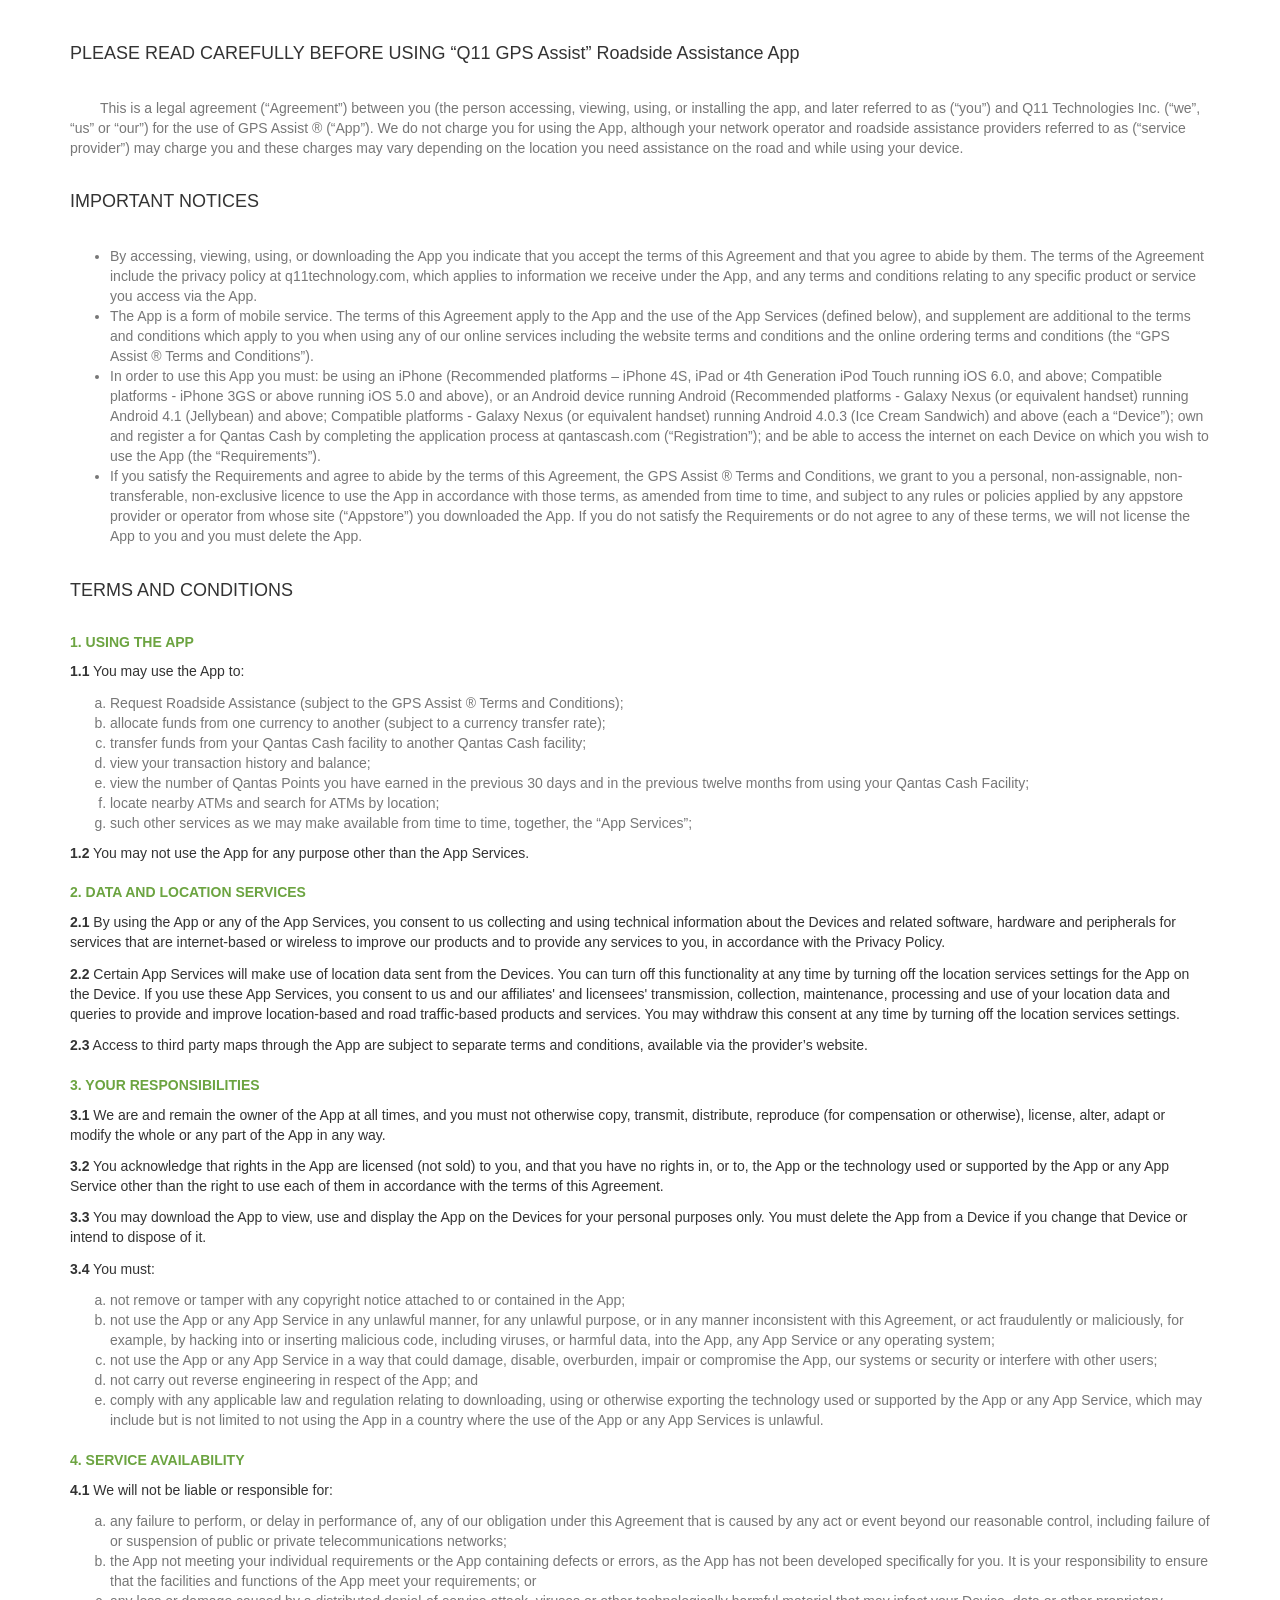
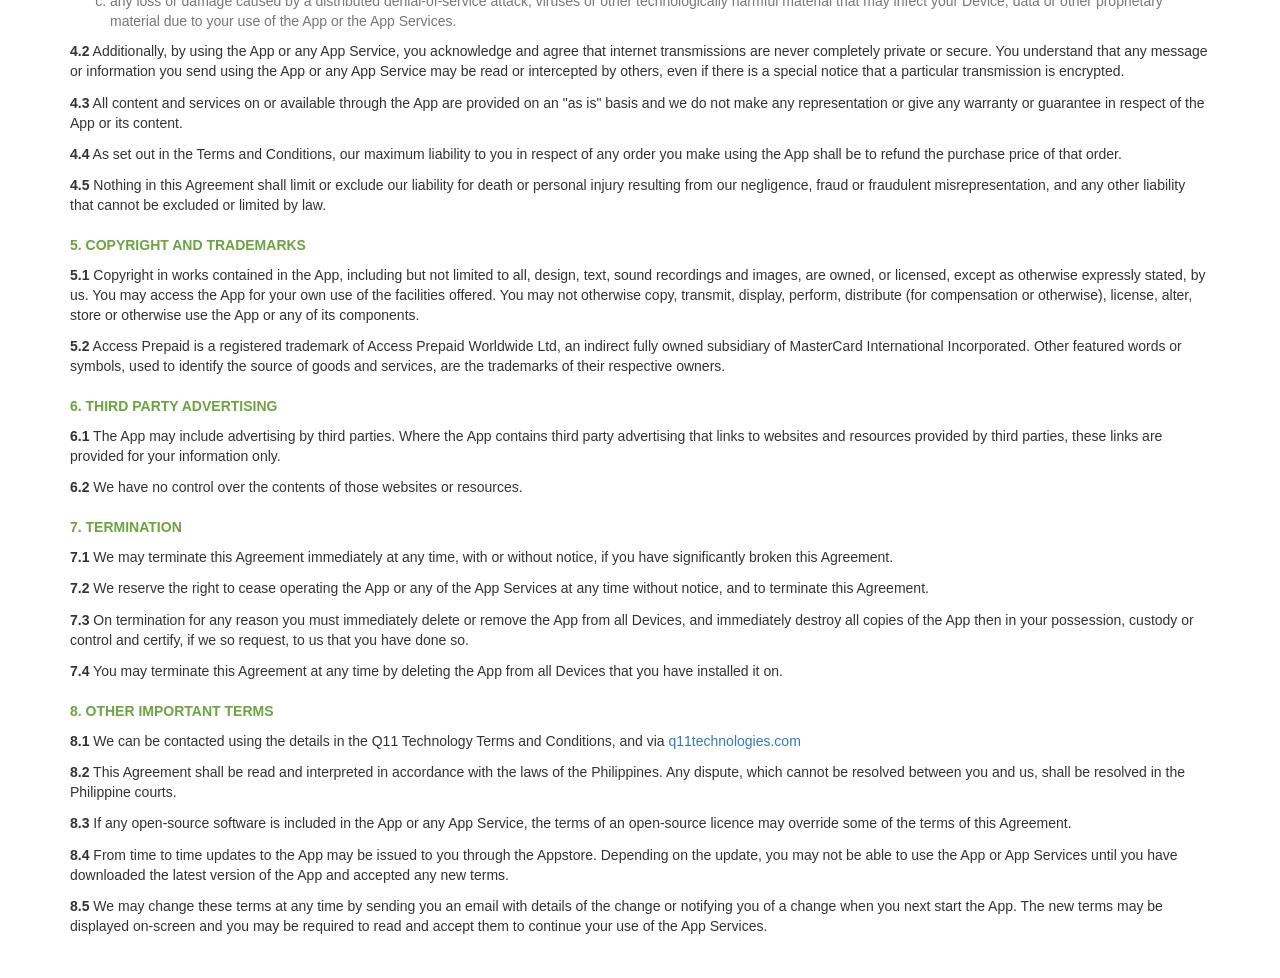
<file: terms.html>
<!DOCTYPE html>
<html lang="en">

<head>

    <meta charset="utf-8">
    <meta http-equiv="X-UA-Compatible" content="IE=edge">
    <meta name="viewport" content="width=device-width, initial-scale=1">
    <meta name="description" content="Q11 GPS Assist - Radside Assistance App">
    <meta name="author" content="">

    <title>Q11 GPS Assist - Roadside Assistance App</title>
	<link rel="icon" type="image/png" href="img/icon.png">
    <!-- Bootstrap Core CSS -->
    <link href="css/bootstrap.min.css" rel="stylesheet">

    <!-- Custom CSS -->
    <link href="css/main.css" rel="stylesheet">
    
    <!-- Custom Fonts -->
    <link href="font-awesome/css/font-awesome.min.css" rel="stylesheet" type="text/css">
    <!--<link href="http://fonts.googleapis.com/css?family=Source+Sans+Pro:300,400,700,300italic,400italic,700italic" rel="stylesheet" type="text/css">-->

    <!-- HTML5 Shim and Respond.js IE8 support of HTML5 elements and media queries -->
    <!-- WARNING: Respond.js doesn't work if you view the page via file:// -->
    <!--[if lt IE 9]>
        <script src="https://oss.maxcdn.com/libs/html5shiv/3.7.0/html5shiv.js"></script>
        <script src="https://oss.maxcdn.com/libs/respond.js/1.4.2/respond.min.js"></script>
    <![endif]-->

</head>

<body>
    <section id="terms" class="terms">
        <div class="container">
            <div class="row">
                <div class="col-lg-12">
				<h4>
					PLEASE READ CAREFULLY BEFORE USING &ldquo;Q11 GPS Assist&rdquo; Roadside Assistance App
				</h4>
				<p class="graytext indent30">
					This is a legal agreement (&ldquo;Agreement&rdquo;) between you (the person accessing, viewing, using, or installing the app, and later referred to as (&ldquo;you&rdquo;) and Q11 Technologies Inc. (&ldquo;we&rdquo;, &ldquo;us&rdquo; or &ldquo;our&rdquo;) for the use of GPS Assist &reg; (&ldquo;App&rdquo;). We do not charge you for using the App, although your network operator and roadside assistance providers referred to as (&ldquo;service provider&rdquo;) may charge you and these charges may vary depending on the location you need assistance on the road and while using your device.
				</p>
				<h4>
					IMPORTANT NOTICES
				</h4>
				<ul type="disc" class="graytext">
					<li>
						By accessing, viewing, using, or downloading the App you indicate that you accept the terms of this Agreement and that you agree to abide by them. The terms of the Agreement include the privacy policy at q11technology.com, which applies to information we receive under the App, and any terms and conditions relating to any specific product or service you access via the App.
					</li>
					<li>
						The App is a form of mobile service. The terms of this Agreement apply to the App and the use of the App Services (defined below), and supplement are additional to the terms and conditions which apply to you when using any of our online services including the website terms and conditions and the online ordering terms and conditions (the &ldquo;GPS Assist &reg; Terms and Conditions&rdquo;). 
					</li>
					<li>
						In order to use this App you must: be using an iPhone (Recommended platforms – iPhone 4S, iPad or 4th Generation iPod Touch running iOS 6.0, and above; Compatible platforms - iPhone 3GS or above running iOS 5.0 and above), or an Android device running Android (Recommended platforms - Galaxy Nexus (or equivalent handset) running Android 4.1 (Jellybean) and above; Compatible platforms - Galaxy Nexus (or equivalent handset) running Android 4.0.3 (Ice Cream Sandwich) and above (each a &ldquo;Device&rdquo;); own and register a for Qantas Cash by completing the application process at qantascash.com (&ldquo;Registration&rdquo;); and be able to access the internet on each Device on which you wish to use the App (the &ldquo;Requirements&rdquo;).
					</li>
					<li>
						If you satisfy the Requirements and agree to abide by the terms of this Agreement, the GPS Assist &reg; Terms and Conditions, we grant to you a personal, non-assignable, non-transferable, non-exclusive licence to use the App in accordance with those terms, as amended from time to time, and subject to any rules or policies applied by any appstore provider or operator from whose site (&ldquo;Appstore&rdquo;) you downloaded the App. If you do not satisfy the Requirements or do not agree to any of these terms, we will not license the App to you and you must delete the App.
					</li>
				</ul>
				<h4>TERMS AND CONDITIONS</h4>
				
				<h5>
					<b class="text-primary">1. USING THE APP</b>
				</h5>
				<p>
					<b>1.1</b> You may use the App to:
				</p>
				<ol type="a" class="graytext">
					<li>
						Request Roadside Assistance (subject to the GPS Assist &reg; Terms and Conditions);
					</li>
					<li>
						allocate funds from one currency to another (subject to a currency transfer rate);
					</li>
					<li>
						transfer funds from your Qantas Cash facility to another Qantas Cash facility;
					</li>
					<li>
						view your transaction history and balance;
					</li>
					<li>
						view the number of Qantas Points you have earned in the previous 30 days and in the previous twelve months from using your Qantas Cash Facility;
					</li>
					<li>
						locate nearby ATMs and search for ATMs by location;
					</li>
					<li>
						such other services as we may make available from time to time, together, the &ldquo;App Services&rdquo;;
					</li>
				</ol>
				<p>
					<b>1.2</b> You may not use the App for any purpose other than the App Services.
				</p>
				<h5>
					<b class="text-primary">2. DATA AND LOCATION SERVICES</b>
				</h5>
				<p>
					<b>2.1</b> By using the App or any of the App Services, you consent to us collecting and using technical information about the Devices and related software, hardware and peripherals for services that are internet-based or wireless to improve our products and to provide any services to you, in accordance with the Privacy Policy.
				</p>
				<p>
					<b>2.2</b> Certain App Services will make use of location data sent from the Devices. You can turn off this functionality at any time by turning off the location services settings for the App on the Device. If you use these App Services, you consent to us and our affiliates' and licensees' transmission, collection, maintenance, processing and use of your location data and queries to provide and improve location-based and road traffic-based products and services. You may withdraw this consent at any time by turning off the location services settings.
				</p>
				<p>
					<b>2.3</b> Access to third party maps through the App are subject to separate terms and conditions, available via the provider’s website.
				</p>
				<h5>
					<b class="text-primary">3. YOUR RESPONSIBILITIES</b>
				</h5>
				<p>
					<b>3.1</b> We are and remain the owner of the App at all times, and you must not otherwise copy, transmit, distribute, reproduce (for compensation or otherwise), license, alter, adapt or modify the whole or any part of the App in any way.
				</p>
				<p>
					<b>3.2</b> You acknowledge that rights in the App are licensed (not sold) to you, and that you have no rights in, or to, the App or the technology used or supported by the App or any App Service other than the right to use each of them in accordance with the terms of this Agreement.
				</p>
				<p>
					<b>3.3</b> You may download the App to view, use and display the App on the Devices for your personal purposes only. You must delete the App from a Device if you change that Device or intend to dispose of it.
				</p>
				<p>
					<b>3.4</b> You must:
				</p>
				<ol type="a" class="graytext">
					<li>
						not remove or tamper with any copyright notice attached to or contained in the App;
					</li>
					
					<li>
						not use the App or any App Service in any unlawful manner, for any unlawful purpose, or in any manner inconsistent with this Agreement, or act fraudulently or maliciously, for example, by hacking into or inserting malicious code, including viruses, or harmful data, into the App, any App Service or any operating system;
					</li>
				
					<li>
						not use the App or any App Service in a way that could damage, disable, overburden, impair or compromise the App, our systems or security or interfere with other users;
					</li>
					<li> 
						not carry out reverse engineering in respect of the App; and
					</li>
					<li>
						comply with any applicable law and regulation relating to downloading, using or otherwise exporting the technology used or supported by the App or any App Service, which may include but is not limited to not using the App in a country where the use of the App or any App Services is unlawful.
					</li>
				</ol>
				<h5>
					<b class="text-primary">4. SERVICE AVAILABILITY</b>
				</h5>
				<p>
					<b>4.1</b> We will not be liable or responsible for:
				</p>
				<ol type="a" class="graytext">
					<li>
						any failure to perform, or delay in performance of, any of our obligation under this Agreement that is caused by any act or event beyond our reasonable control, including failure of or suspension of public or private telecommunications networks;
					</li>
					<li>
						the App not meeting your individual requirements or the App containing defects or errors, as the App has not been developed specifically for you. It is your responsibility to ensure that the facilities and functions of the App meet your requirements; or
					</li>
					<li>
						any loss or damage caused by a distributed denial-of-service attack, viruses or other technologically harmful material that may infect your Device, data or other proprietary material due to your use of the App or the App Services.
					</li>
				</ol>
				<p>
					<b>4.2</b> Additionally, by using the App or any App Service, you acknowledge and agree that internet transmissions are never completely private or secure. You understand that any message or information you send using the App or any App Service may be read or intercepted by others, even if there is a special notice that a particular transmission is encrypted.
				</p>
				<p>
					<b>4.3</b> All content and services on or available through the App are provided on an "as is" basis and we do not make any representation or give any warranty or guarantee in respect of the App or its content. 
				</p>
				<p>
					<b>4.4</b> As set out in the Terms and Conditions, our maximum liability to you in respect of any order you make using the App shall be to refund the purchase price of that order.
				</p>
				<p>
					<b>4.5</b> Nothing in this Agreement shall limit or exclude our liability for death or personal injury resulting from our negligence, fraud or fraudulent misrepresentation, and any other liability that cannot be excluded or limited by law.
				</p>
				<h5>
					<b class="text-primary">5. COPYRIGHT AND TRADEMARKS</b>
				</h5>
				<p>
					<b>5.1</b> Copyright in works contained in the App, including but not limited to all, design, text,  sound  recordings and images, are owned, or licensed,  except as otherwise expressly stated, by us. You may access the App for your own use of the facilities offered. You may not otherwise copy, transmit, display, perform, distribute (for compensation or otherwise), license, alter, store or otherwise use the App or any of its components.
				</p>
				<p>
					<b>5.2</b> Access Prepaid is a registered trademark of Access Prepaid Worldwide Ltd, an indirect fully owned subsidiary of MasterCard International Incorporated. Other featured words or symbols, used to identify the source of goods and services, are the trademarks of their respective owners.
				</p>
				<h5>
					<b class="text-primary">6. THIRD PARTY ADVERTISING</b>
				</h5>
				<p>
					<b>6.1</b> The App may include advertising by third parties. Where the App contains third party  advertising that links to websites and resources provided by third parties, these links are provided for your information only.
				</p>
				<p>
					<b>6.2</b> We have no control over the contents of those websites or resources.
				</p>
				<h5>
					<b class="text-primary">7. TERMINATION</b>
				</h5>
				<p>
					<b>7.1</b> We may terminate this Agreement immediately at any time, with or without notice, if  you have significantly broken this Agreement.
				</p>
				<p>
					<b>7.2</b> We reserve the right to cease operating the App or any of the App Services at any time without notice, and to terminate this Agreement.
				</p>
				<p>
					<b>7.3</b> On termination for any reason you must immediately delete or remove the App from all Devices, and immediately destroy all copies of the App then in your possession, custody or control and certify, if we so request, to us that you have done so.
				</p>
				<p>
					<b>7.4</b> You may terminate this Agreement at any time by deleting the App from all Devices that you have installed it on.
				</p>
				<h5>
					<b class="text-primary">8. OTHER IMPORTANT TERMS</b>
				</h5>
				<p>
					<b>8.1</b> We can be contacted using the details in the Q11 Technology Terms and Conditions, and via 
					<a href="http://q11technologies.com">q11technologies.com</a>
				</p>
				<p>
					<b>8.2</b> This Agreement shall be read and interpreted in accordance with the laws of the Philippines. Any dispute, which cannot be resolved between you and us, shall be resolved in the Philippine courts.	
				</p>
				<p>
					<b>8.3</b> If any open-source software is included in the App or any App Service, the  terms of an open-source licence may override some of the terms of this Agreement.
				</p>
				<p>
					<b>8.4</b> From time to time updates to the App may be issued to you through the Appstore. Depending on the update, you may not be able to use the App or App Services until you have downloaded the latest version of the App and accepted any new terms.
				</p>
				<p>
					<b>8.5</b> We may change these terms at any time by sending you an email with details of the change or notifying you of a change when you next start the App. The new terms may be displayed on-screen and you may be required to read and accept them to continue your use of the App Services.
				</p>
			</div>
                <!-- /.col-lg-10 -->
            </div>
            <!-- /.row -->
        </div>
        <!-- /.container -->
    </section>

    <script src="js/jquery.js"></script>
    <script src="js/bootstrap.min.js"></script>
	
    <script>
    $("#menu-close").click(function(e) {
        e.preventDefault();
        $("#sidebar-wrapper").toggleClass("active");
    });

    $("#menu-toggle").click(function(e) {
        e.preventDefault();
        $("#sidebar-wrapper").toggleClass("active");
    });

    $(function() {
        $('a[href*=#]:not([href=#])').click(function() {
            if (location.pathname.replace(/^\//, '') == this.pathname.replace(/^\//, '') || location.hostname == this.hostname) {

                var target = $(this.hash);
                target = target.length ? target : $('[name=' + this.hash.slice(1) + ']');
                if (target.length) {
                    $('html,body').animate({
                        scrollTop: target.offset().top
                    }, 1000);
                    return false;
                }
            }
        });
    });
	
	
	function visit_socmedia(currentsrc){
		var src_id = currentsrc.id;
		if(src_id == "fb"){
			window.open("//wwww.facebook.com");
		} else if(src_id == "tw"){
				window.open("//www.twitter.com");
			} else if(src_id == "gp"){
					window.open("//www.googleplus.com");
				}
	}
	
	$("#img_btn_googleplay").click(function(){
		window.open("https://play.google.com/store/apps/details?id=com.q11technologies.gpsassist.app");
	});
	
	$(document).ready(function(){
		var d = new Date();
		var y = "&copy; " + d.getFullYear() + " Q11 Technologies Inc.";	
		$('#footer').html(y);
	});
    </script>
	<script src="js/email.js"></script>
	
</body>
</html>
</file>
<file: css/main.css>
/*!
 * Start Bootstrap - Stylish Portfolio Bootstrap Theme (http://startbootstrap.com)
 * Code licensed under the Apache License v2.0.
 * For details, see http://www.apache.org/licenses/LICENSE-2.0.
 */

/* Global Styles */

html,
body {
    width: 100%;
    height: 100%;
}

body {
    font-family: 'Open Sans', sans-serif;
    font-family: 'Raleway', sans-serif;
    /* font-family: "Source Sans Pro","Helvetica Neue",Helvetica,Arial,sans-serif; */
}

.text-vertical-center {
    display: table-cell;
    text-align: center;
    vertical-align: middle;
}

.text-vertical-center h1 {
    color: #222;
    font-size: 72px;
    font-weight: bolder;
    text-align: center;
    letter-spacing: 3px;
    text-shadow: 2px 1px #F0F0F0;
    padding-top: 100px;
}

.text-vertical-center h2 {
    color: #222;
    font-size: 45px;
    font-weight: bolder;
    text-align: center;
    letter-spacing: 1px;
    text-shadow: 1.5px 1px #F0F0F0;
    
}

.text-primary {
    color: rgb(108, 164, 65)
}

.bg-theme {
    background-color: #c9e2b6;
}
/* Custom Button Styles */

.btn-theme {
	margin-top:12%;
    border-radius: 0;
    color: #fff;
    background-color: rgb(108 164 65);
}

.btn-theme:hover,
.btn-theme:focus,
.btn-theme:active {
    color: #fff;
    filter: brightness(108%);
}

.btn-dark {
	margin-top:12%;
    border-radius: 0;
    color: #fff;
    background-color: rgba(0,0,0,0.4);
}

.btn-dark:hover,
.btn-dark:focus,
.btn-dark:active {
    color: #fff;
    background-color: rgba(0,0,0,0.7);
}

.btn-light {
    border-radius: 0;
    color: #333;
    background-color: rgb(255,255,255);
}

.btn-light:hover,
.btn-light:focus,
.btn-light:active {
    color: #333;
    background-color: rgba(255,255,255,0.8);
}

/* Custom Horizontal Rule */

hr.small {
    max-width: 100px;
}

/* Side Menu */

#sidebar-wrapper {
    z-index: 1000;
    position: fixed;
    right: 0;
    width: 250px;
    height: 100%;
    margin-right: -250px;
    overflow-y: auto;
    background: #222;
    -webkit-transition: all 0.4s ease 0s;
    -moz-transition: all 0.4s ease 0s;
    -ms-transition: all 0.4s ease 0s;
    -o-transition: all 0.4s ease 0s;
    transition: all 0.4s ease 0s;
}

.sidebar-nav {
    position: absolute;
    top: 0;
    width: 250px;
    margin: 0;
    padding: 0;
    list-style: none;
}

.sidebar-nav li {
    text-indent: 20px;
    line-height: 40px;
}

.sidebar-nav li a {
    display: block;
    text-decoration: none;
    color: #999;
}

.sidebar-nav li a:hover {
    text-decoration: none;
    color: #fff;
    background: rgba(255,255,255,0.2);
}

.sidebar-nav li a:active,
.sidebar-nav li a:focus {
    text-decoration: none;
}

.sidebar-nav > .sidebar-brand {
    height: 55px;
    font-size: 18px;
    line-height: 55px;
}

.sidebar-nav > .sidebar-brand a {
    color: #999;
}

.sidebar-nav > .sidebar-brand a:hover {
    color: #fff;
    background: none;
}

#menu-toggle {
    z-index: 1;
    position: fixed;
    top: 0;
    right: 0;
}

#sidebar-wrapper.active {
    right: 250px;
    width: 250px;
    -webkit-transition: all 0.4s ease 0s;
    -moz-transition: all 0.4s ease 0s;
    -ms-transition: all 0.4s ease 0s;
    -o-transition: all 0.4s ease 0s;
    transition: all 0.4s ease 0s;
}

.toggle {
    margin: 5px 5px 0 0;
}

/* Header */

.header {
    display: table;
    position: relative;
    width: 100%;
    height: 100%;
    background: url('https://s3.ap-southeast-1.amazonaws.com/lookup.ph/assets/website/backgroundcover.webp') no-repeat center center scroll;
    -webkit-background-size: cover;
    -moz-background-size: cover;
    background-size: cover;
    -o-background-size: cover;

}

.service-item {
    margin-bottom: 30px;
}

/* Callout */

.callout {
    display: table;
    width: 100%;
    height: 400px;
    color: #fff;
    background: url(../img/callout.jpg) no-repeat center center scroll;
    -webkit-background-size: cover;
    -moz-background-size: cover;
    background-size: cover;
    -o-background-size: cover;
}

/* Contact */

.contact {
    padding: 80px 0 20px 0;
}

.contact a:link, .contact a:visited{
color:#FFFFFF;
}


.contact .btn {
    margin: 10px;
}

/* Map */

.map {
    height: 500px;
}

@media(max-width:768px) {
    .map {
        height: 75%;
    }
}

/* Footer */

#footer {
    padding: 5px 0;
    color: #FFFFFF;
}


/* Custom */

.social-links {
color:rgb(108, 164, 65);
cursor: pointer;
margin:20px;

}

.social-links:hover,
.social-links:focus,
.social-links:active {
    filter: brightness(108%);
}

.client_connect{
color:#000; 
cursor:pointer;
}

.client_connect:hover {
text-decoration:underline;
}

/* pricing */

.pricing {
    padding: 40px 0 100px 0;
}

.pricing-item {
    margin-bottom: 30px;
}

.img-pricing {
    margin: 0 4% 3% 0;
	cursor:pointer;
}

.img-pricing:hover {
    opacity: 0.8;
}

.pricing-caption{
margin-bottom:7%;
}

.pricing-column {
    border: solid 1px #ddd;
    background-color: #FFFFFF;
    box-shadow: #777;
    border-radius: 5px;
    padding: 20px 40px;
    margin-top: 20px;
    height: 450px;
    margin-bottom: 20px;
}

.pricing-column p {
    margin-top: 5px;
    margin-bottom: 15px;
}

.pricing-column small {
    font-weight: bolder;
}
/* About */

.about {
    padding: 80px 0 120px 0;
}

.about img{
	margin-top:2%;
}
/* features */

.features {
    padding: 50px 0;
}

.features img{
	margin-top:10%;
}

.features p{
    margin-bottom:10%;
    font-size: 16px;
}

.features .feature-heading{
    color: #777;
    font-size: 18px;
}

/* Contact */

.contact h1, .contact h3, .contact h4 {
	padding-bottom:40px;
}

#company-details h3, #company-details h5 {
    padding-bottom:20px;
    color: #777;
}


/* terms and conditions */

.terms {
	width:100%;
    padding: 10px 5px 30px 5px;
}

.terms p{
	margin-bottom:1%;
}

.terms h4{
	margin:3% 0;
}
		
.terms h5{
	margin:2% 0 1% 0;
}
		
.terms .graytext{
	color:#777777;
}
		
.terms .indent30 {
	text-indent:30px;
}
		
.terms .textpoints {
	margin-bottom:10%;
}


/**************************************** Mobile ****************************************/
@media screen and (max-width:480px) {
.features {
    padding: 15px 0;
}

.features img{
	margin-top:10%;
}

.features p{
	margin-bottom:5%;
}

.about {
    padding: 15px 0 30px 0;
}

.about p {
    padding: 15px 0 0 0;
}

.about img{
	margin:2% 0;
}

.pricing {
    padding: 5% 0;
}

.pricing-item {
    margin-bottom: 20px;
}

.pricing-item p{
    margin: 20px 0;
}

#img-cp{
display:none;
}

#img_btn_appstore, #img_btn_googleplay{
display:block;
margin:auto auto 7% auto;
}

.contact {
    padding: 15px 0 30px 0;
	color:#FFFFFF;
}

.contact .btn {
    margin: 10px;
}

.contact h1 {
	padding-bottom:20px;
}

.contact .social img{
margin:auto;
width:auto;
display:inline-block;

}

.contact #btn_send{
width:100%;
margin:auto auto 4% auto;
padding:3% 0;
}

}


@media only screen and (max-width:985px) and (min-width : 481px) {
/***** Tablet *****/
}
</file>
